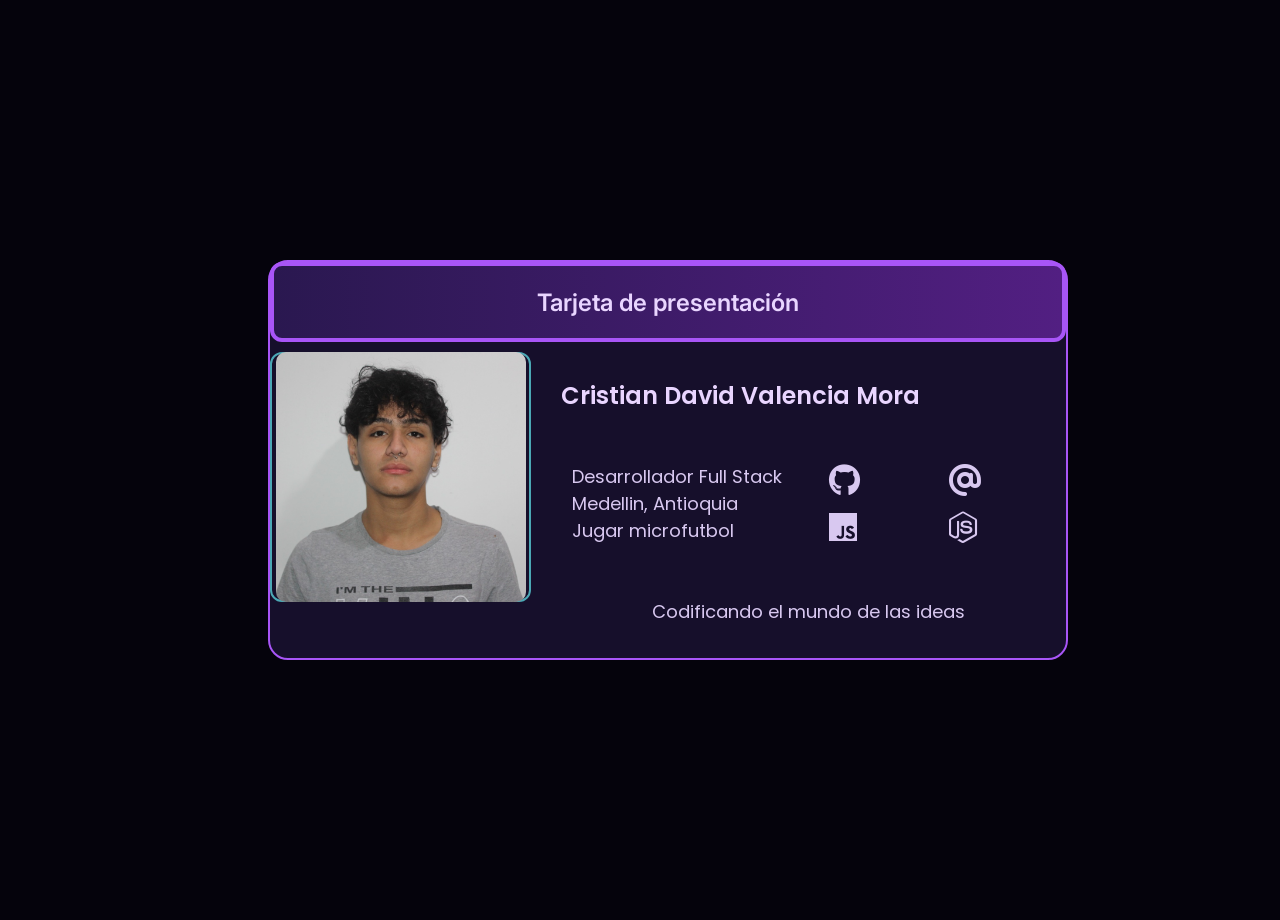
<file: index.html>
<!DOCTYPE html>
<html lang="es">
<head>
    <meta charset="UTF-8">
    <meta name="viewport" content="width=device-width, initial-scale=1.0">
    <title>Tarjeta de Presentación</title>
    <link rel="stylesheet" href="https://cdnjs.cloudflare.com/ajax/libs/font-awesome/6.7.2/css/all.min.css">
    <link href="https://fonts.googleapis.com/css2?family=Inter:wght@400;500;600;700&family=Poppins:wght@400;500;600;700&display=swap" rel="stylesheet">    
    <link rel="stylesheet" href="style.css">
</head>
<body> 
    <div class="tarjeta">
            <div class="tarjeta-centrada">
                <div class="titulo">
                    <h1>Tarjeta de presentación</h1>
                </div>
                <div class="contenido">
                    <div class="foto">
                        <img src="Foto.jpeg" alt="foto de presentación">
                    </div>
                    
                    <div class="info">
                        <div class="info-titulo">
                            <h1>Cristian David Valencia Mora</h1>
                        </div>       
                        <div class="info-contenido">
                            <div class="info-izquierda">
                                <p> Desarrollador Full Stack <br>
                                    Medellin, Antioquia <br>
                                    Jugar microfutbol
                                </p>
                            </div>
                                <div class="info-iconos">
                                    <a href="https://github.com/Valencia0911" target="_blank" rel="noopener noreferrer">
                                        <i class="fa-brands fa-github"></i>
                                    </a>
                                    <a href="mailto:crdamo1@gmail.com" aria-label="Enviarme un correo">
                                        <i class="fa-solid fa-at"></i>
                                    </a>
                                    <a href="js">
                                        <i class="fa-brands fa-js"></i>
                                    </a>
                                    <a href="node">
                                        <i class="fa-brands fa-node-js"></i>
                                    </a>
                                </div>                            
                            </div>  
                            <div class="frase">
                                <p>Codificando el mundo de las ideas</p>
                            </div>               

                    </div>
                </div>
            </div>
    </div>
    
</body>
</html>
</file>
<file: style.css>
:root{
  --fondoPrincipal: #160F2B;
  --paneles: #2A1850;
  --violeta: #A855F7;
  --rosadito: #E879F9;
  --degradado: #521f82; 
}

.tarjeta{
  display: flex;
  flex-direction: column;
  justify-content: center;
  align-items: center;  
  /* forma abreviaa: top right bottom left */
  padding: 200px;
  margin: 60px;
}
.tarjeta-centrada {
  display: flex;
  flex-direction: column;
  gap: 10px;
  background-color: var(--fondoPrincipal);
  width: 800px;
  height: 400px;
  margin: 0 auto;
  border: 2px solid var(--violeta);
  border-radius: 20px;
}

* {
  box-sizing: border-box;
}

.titulo{
  display: flex;
  justify-content: center;
  align-items: center;
  width: 100%;
  height: 80px;
  background: linear-gradient(90deg, var(--paneles), var(--degradado));
  border-radius: 12px;
  border: 4px solid var(--violeta);
}

.titulo h1 {
  font-family: 'Inter', sans-serif;
  font-size: 24px;
  font-weight: 600;
  text-align: center;
  color: #E9D5FF;  
}

.contenido {
  display: flex;
  gap: 20px;
  width: 100%;
  height: 250px;
}

.foto {
  flex: 1;
  /*border: 2px solid #D946EF;*/
  display: flex;
  justify-content: center;
  align-items: center;
  border: 2px solid #4ba8b5;
  border-radius: 12px;
}

.foto img{
  width: 250px;
  height: 250px;
  object-fit: cover;  /*NO permite que se me ponga rara la foto*/
  border-radius: 10px;
}

.info {
  display: flex;
  flex-direction: column;
  flex: 2;
  gap: 12px;
  /*border: 2px solid #D946EF;*/
}

.info-titulo {
  display: flex;
  align-items: center;
  width: 100%;
  text-align: center;
 /* border: 2px solid #D946EF;*/
  padding: 10px;
}

.info h1{
  font-family: 'Poppins', sans-serif;
  font-size: 24px;
  font-weight: 600;
  text-align: center;
  color: #E9D5FF;  
}

.info-izquierda,
.info-iconos {
  flex: 1;
  display: flex;
  flex-wrap: wrap;
  gap: 12px;
  align-items: center;
  justify-content: space-around;
  /*border: 2px solid #D946EF;*/
  border-radius: 8px;
  padding: 12px;
  width: 180px;
}
.info-iconos a {
  width: 45%;
}
.info-izquierda i,
.info-iconos i {
  color: #D8C8F0;
  font-size: 32px;
  width: 25px;
  margin-right: 8px;
}
.info-contenido {
  display: flex;
  flex-direction: row;
  flex: 1;
  gap: 12px;
}

.info p{
  font-family: 'Poppins', sans-serif;
  font-size: 18px;
  font-weight: 400;
  text-align: left;
  color: #D8C8F0;  
  margin: 0;
}

.frase{
  display: flex;
  justify-content: center;
  align-items: center;
  width: 100%;
  height: 60px;
  /*border: 4px solid #D946EF;
  border-radius: 8px;*/
}

.frase p{
  font-family: 'Poppins', sans-serif;
  font-size: 18px;
  font-weight: 400;
  text-align: center;
  color: #D8C8F0;  
  margin-top: 30px;
}
body {
  font-family: 'Inter', sans-serif;
  background-color: #05030c;
}


h1 {
  font-family: 'Poppins', sans-serif;
}
</file>
